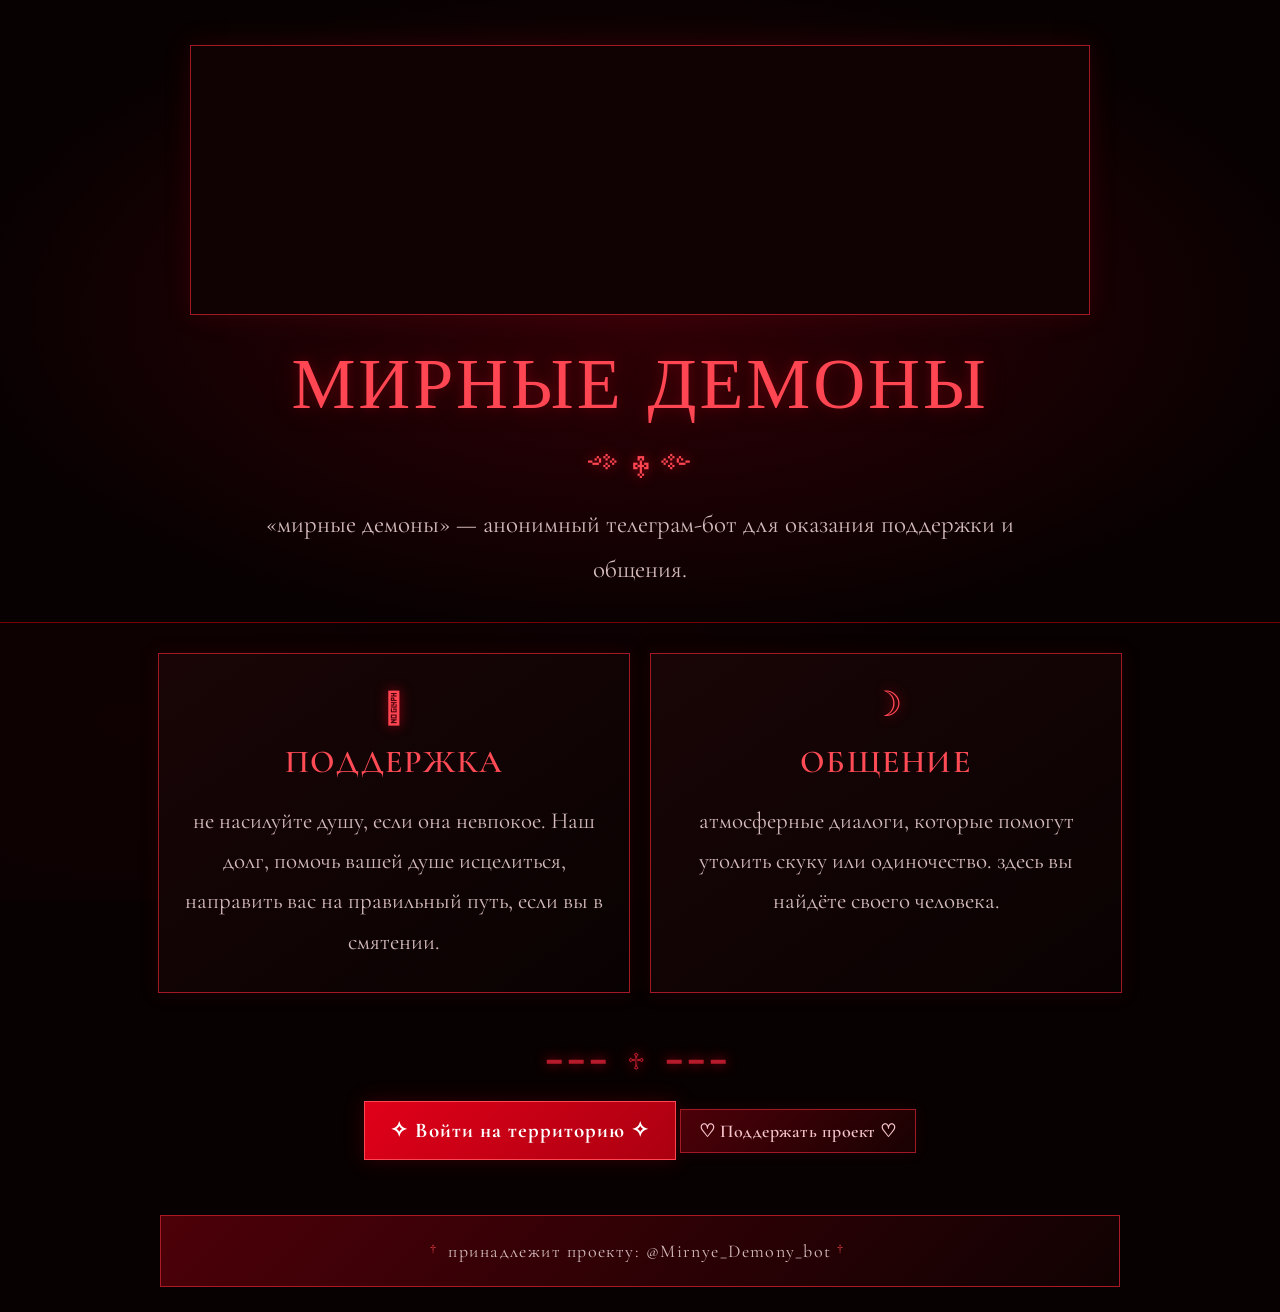
<file: index.html>
<!DOCTYPE html>
<html lang="ru">
<head>
  <meta charset="UTF-8">
  <meta name="viewport" content="width=device-width, initial-scale=1">
  <meta name="theme-color" content="#080101">
  <title>мирные демоны</title>

  <link rel="preconnect" href="https://fonts.googleapis.com">
  <link rel="preconnect" href="https://fonts.gstatic.com" crossorigin>
  <link href="https://fonts.googleapis.com/css2?family=Cormorant+Garamond:wght@400;500;600;700&family=UnifrakturMaguntia&display=swap" rel="stylesheet">

  <style>
    * {
      box-sizing: border-box;
    }

    html {
      overflow-x: hidden;
      scroll-behavior: smooth;
    }

    body {
      margin: 0;
      min-height: 100vh;
      background: #080101;
      color: #d5bcbc;
      font-family: 'Cormorant Garamond', Georgia, serif;
      overflow-x: hidden;
    }

    /* Фон */
    body::before {
      content: "";
      position: fixed;
      inset: 0;
      z-index: -1;
      pointer-events: none;
      background:
        radial-gradient(ellipse at 50% 20%, #35000755, transparent 55%),
        radial-gradient(ellipse at 10% 80%, #39000822, transparent 45%),
        #080101;
      animation: backgroundPulse 8s ease-in-out infinite alternate;
    }

    @keyframes backgroundPulse {
      from { filter: brightness(.8); }
      to { filter: brightness(1.25); }
    }

    header {
      position: relative;
      isolation: isolate;
      overflow: hidden;
      padding: 45px 18px 30px;
      text-align: center;
      border-bottom: 1px solid #78000b;
      background: radial-gradient(ellipse, #310006, #080101 75%);
    }

    /* СЛАЙД-ШОУ */
    .slideshow {
      position: relative;
      width: 100%;
      max-width: 900px;
      height: clamp(145px, 35vw, 270px);
      margin: 0 auto 28px;
      overflow: hidden;
      border: 1px solid #a11925;
      background: #100102;
      box-shadow: 0 0 25px #a0001633;
    }

    .slide {
      position: absolute;
      inset: 0;
      display: flex;
      flex-direction: column;
      align-items: center;
      justify-content: center;
      gap: 8px;
      padding: 15px;
      opacity: 0;
      transform: scale(1.08);
      animation: slideShow 18s infinite;
    }

    .slide:nth-child(1) {
      animation-delay: 0s;
      background:
        radial-gradient(ellipse at 50% 35%, #8d001b88, transparent 45%),
        linear-gradient(145deg, #250006, #050101 70%);
    }

    .slide:nth-child(2) {
      animation-delay: 6s;
      background:
        radial-gradient(ellipse at 25% 50%, #72000b77, transparent 40%),
        linear-gradient(35deg, #090101, #390009, #090101);
    }

    .slide:nth-child(3) {
      animation-delay: 12s;
      background:
        radial-gradient(ellipse at 70% 30%, #8b001766, transparent 40%),
        linear-gradient(145deg, #090101, #290005, #080101);
    }

    @keyframes slideShow {
      0% {
        opacity: 0;
        transform: scale(1.08);
      }
      5% {
        opacity: 1;
      }
      28% {
        opacity: 1;
        transform: scale(1);
      }
      33% {
        opacity: 0;
        transform: scale(.98);
      }
      100% {
        opacity: 0;
      }
    }

    .slide-symbol {
      color: #ff263f;
      font-size: clamp(38px, 9vw, 76px);
      line-height: 1;
      text-shadow: 0 0 12px #ff001f, 0 0 35px #a00016;
      animation: symbolFloat 3s ease-in-out infinite;
    }

    .slide-caption {
      color: #f5c5cc;
      font-size: clamp(16px, 3vw, 23px);
      letter-spacing: .12em;
      text-transform: uppercase;
      text-shadow: 0 0 12px #a00016;
    }

    .slide-line {
      width: 35%;
      height: 1px;
      background: linear-gradient(90deg, transparent, #ff4652, transparent);
    }

    @keyframes symbolFloat {
      0%, 100% { transform: translateY(0); }
      50% { transform: translateY(-8px); }
    }

    main {
      position: relative;
      width: 100%;
      max-width: 1000px;
      margin: auto;
    }

    h1 {
      margin: 0 0 20px;
      color: #ff4652;
      font-family: 'UnifrakturMaguntia', serif;
      font-size: clamp(38px, 8vw, 72px);
      font-weight: 400;
      letter-spacing: .04em;
      overflow-wrap: anywhere;
      text-shadow: 0 0 12px #a0001666, 0 0 28px #a0001644;
      animation: titleReveal 1.5s ease both, titleGlow 4s ease-in-out 1.5s infinite alternate;
    }

    @keyframes titleReveal {
      from {
        opacity: 0;
        transform: translateY(-25px);
        filter: blur(8px);
      }
      to {
        opacity: 1;
        transform: translateY(0);
        filter: blur(0);
      }
    }

    @keyframes titleGlow {
      from { text-shadow: 0 0 10px #a00016; }
      to { text-shadow: 0 0 18px #ff001f, 0 0 35px #a0001688; }
    }

    .intro {
      max-width: 750px;
      margin: auto;
      font-size: clamp(19px, 3.5vw, 25px);
      line-height: 1.8;
      animation: fadeUp 1.4s .3s both;
    }

    section {
      padding: 30px 18px;
    }

    .cards {
      display: grid;
      grid-template-columns: repeat(2, minmax(0, 1fr));
      gap: 20px;
    }

    .card {
      position: relative;
      min-width: 0;
      padding: 30px 22px;
      text-align: center;
      background: linear-gradient(145deg, #190506, #090202);
      border: 1px solid #a11925;
      box-shadow: 0 0 16px #50000844;
      animation: fadeUp .9s both;
      transition: transform .35s, border-color .35s, box-shadow .35s;
    }

    .card:nth-child(2) {
      animation-delay: .2s;
    }

    .card:hover {
      transform: translateY(-7px);
      border-color: #ff4652;
      box-shadow: 0 0 28px #a0001655;
    }

    .symbol {
      margin-bottom: 14px;
      color: #ff4652;
      font-size: 35px;
      text-shadow: 0 0 12px #a00016;
      animation: symbolFloat 4s ease-in-out infinite;
    }

    h2 {
      margin: 10px 0 16px;
      color: #ff4b55;
      font-size: clamp(23px, 4vw, 32px);
      font-weight: 600;
      letter-spacing: .04em;
      line-height: 1.4;
      overflow-wrap: anywhere;
    }

    .card p {
      margin: 0;
      font-size: clamp(18px, 3.4vw, 23px);
      line-height: 1.75;
      overflow-wrap: anywhere;
    }

    @keyframes fadeUp {
      from {
        opacity: 0;
        transform: translateY(25px);
      }
      to {
        opacity: 1;
        transform: translateY(0);
      }
    }

    .join-area {
      padding: 25px 18px 55px;
      text-align: center;
    }

    .join-symbol {
      margin-bottom: 18px;
      color: #b51b2b;
      font-size: 24px;
      letter-spacing: 8px;
      text-shadow: 0 0 12px #a00016;
      animation: symbolFloat 3s ease-in-out infinite;
    }

    .join-button {
      display: inline-flex;
      align-items: center;
      justify-content: center;
      min-width: 240px;
      min-height: 56px;
      padding: 16px 25px;
      background: linear-gradient(135deg, #e00019, #760008);
      background-size: 200% 200%;
      border: 1px solid #ff4652;
      color: #fff;
      text-decoration: none;
      text-align: center;
      font-size: 21px;
      font-weight: 700;
      letter-spacing: 1px;
      box-shadow: 0 0 18px #a0001644;
      animation: buttonShine 5s ease-in-out infinite;
      transition: transform .25s, box-shadow .25s;
    }

    @keyframes buttonShine {
      0%, 100% { background-position: 0% 50%; }
      50% { background-position: 100% 50%; }
    }

    .join-button:hover {
      transform: translateY(-4px) scale(1.02);
      box-shadow: 0 0 30px #ff001f88;
    }

    .join-button:active {
      transform: scale(.97);
    }

    .donate-button {
      display: inline-flex;
      align-items: center;
      justify-content: center;
      min-width: 190px;
      min-height: 44px;
      padding: 10px 18px;
      margin: 14px auto 0;
      background: linear-gradient(135deg, #4d0008, #190202);
      border: 1px solid #a11925;
      color: #f5c5cc;
      text-decoration: none;
      text-align: center;
      font-size: 18px;
      font-weight: 600;
      letter-spacing: .5px;
      box-shadow: 0 0 12px #a0001622;
      transition: transform .25s, box-shadow .25s, border-color .25s;
    }

    .donate-button:hover {
      transform: translateY(-3px);
      border-color: #ff4652;
      box-shadow: 0 0 22px #a0001655;
    }

    .donate-button:active {
      transform: scale(.97);
    }

    footer {
      width: calc(100% - 36px);
      max-width: 960px;
      margin: 0 auto 25px;
      padding: 24px 14px;
      text-align: center;
      background: linear-gradient(135deg, #4d0008, #100202);
      border: 1px solid #a91a26;
      letter-spacing: .08em;
      font-size: 18px;
      animation: fadeUp 1.2s .4s both;
    }

    footer p {
      margin: 0;
    }

    .footer-symbol {
      color: #ff4652;
      margin-right: 6px;
      animation: titleGlow 3s infinite alternate;
    }

    /* Парящие частицы */
    .embers {
      position: fixed;
      inset: 0;
      z-index: 2;
      overflow: hidden;
      pointer-events: none;
    }

    .ember {
      position: absolute;
      bottom: -20px;
      left: var(--left);
      width: var(--size);
      height: var(--size);
      border-radius: 50%;
      background: #ff263f;
      box-shadow: 0 0 10px #ff001f;
      opacity: 0;
      animation: emberRise var(--duration) linear var(--delay) infinite;
    }

    @keyframes emberRise {
      0% {
        opacity: 0;
        transform: translate(0, 0) scale(.5);
      }
      15% { opacity: .7; }
      80% { opacity: .45; }
      100% {
        opacity: 0;
        transform: translate(var(--drift), -110vh) scale(1.3);
      }
    }

    @media (max-width: 600px) {
      header {
        padding: 30px 16px 25px;
      }

      .slideshow {
        margin-bottom: 22px;
      }

      section {
        padding: 22px 14px;
      }

      .cards {
        grid-template-columns: minmax(0, 1fr);
        gap: 18px;
      }

      .card {
        padding: 25px 18px;
      }

      .card p {
        line-height: 1.65;
      }

      .join-button {
        width: 100%;
        max-width: 320px;
      }

      .donate-button {
        width: 100%;
        max-width: 260px;
        min-width: 0;
      }

      footer {
        width: calc(100% - 28px);
        padding: 20px 10px;
        font-size: 15px;
      }
    }

    /* Учитываем настройки уменьшения движения */
    @media (prefers-reduced-motion: reduce) {
      *, *::before, *::after {
        animation-duration: .01ms !important;
        animation-iteration-count: 1 !important;
        scroll-behavior: auto !important;
      }
    }
  </style>
</head>

<body>

  <div class="embers" aria-hidden="true">
    <span class="ember" style="--left:8%;--size:4px;--duration:11s;--delay:0s;--drift:35px"></span>
    <span class="ember" style="--left:19%;--size:3px;--duration:14s;--delay:2s;--drift:-25px"></span>
    <span class="ember" style="--left:31%;--size:5px;--duration:12s;--delay:4s;--drift:20px"></span>
    <span class="ember" style="--left:44%;--size:3px;--duration:16s;--delay:1s;--drift:-40px"></span>
    <span class="ember" style="--left:56%;--size:4px;--duration:13s;--delay:5s;--drift:30px"></span>
    <span class="ember" style="--left:68%;--size:3px;--duration:15s;--delay:3s;--drift:-20px"></span>
    <span class="ember" style="--left:79%;--size:5px;--duration:12s;--delay:6s;--drift:40px"></span>
    <span class="ember" style="--left:92%;--size:3px;--duration:17s;--delay:2s;--drift:-30px"></span>
  </div>

  <header>

    <div class="slideshow" aria-label="Атмосферное слайд-шоу">
      <div class="slide">
        <div class="slide-symbol">♱</div>
        <div class="slide-line"></div>
        <div class="slide-caption">мы хотим искупить грехи помогая Вам. </div>
      </div>

      <div class="slide">
        <div class="slide-symbol">𖤐</div>
        <div class="slide-line"></div>
        <div class="slide-caption">это место было создано для искупления наших грехов.</div>
      </div>

      <div class="slide">
        <div class="slide-symbol">☽</div>
        <div class="slide-line"></div>
        <div class="slide-caption">мы ждём именно Вас.</div>
      </div>
    </div>

    <h1 data-edit="title">МИРНЫЕ ДЕМОНЫ</h1>

    <div class="symbol" aria-hidden="true">༺ ♱ ༻</div>

    <p class="intro" data-edit="intro">
      «мирные демоны» — анонимный телеграм-бот для оказания поддержки и общения.
    </p>
  </header>

  <main>
    <section>
      <div class="cards">

        <article class="card">
          <div class="symbol" aria-hidden="true">𖤐</div>

          <h2 data-edit="helpTitle">
            ПОДДЕРЖКА
          </h2>

          <p data-edit="helpText">
            не насилуйте душу, если она невпокое.
            Наш долг, помочь вашей душе исцелиться, направить вас на правильный путь, если вы в смятении.
          </p>
        </article>

        <article class="card">
          <div class="symbol" aria-hidden="true">☽</div>

          <h2 data-edit="chatTitle">ОБЩЕНИЕ</h2>

          <p data-edit="chatText">
            атмосферные диалоги, которые помогут утолить скуку или одиночество. здесь вы найдёте своего человека.
          </p>
        </article>

      </div>
    </section>

    <section class="join-area">
      <div class="join-symbol" aria-hidden="true">
        ━━━ ♱ ━━━
      </div>

      <a
        class="join-button"
        href="https://t.me/Mirnye_Demony_bot"
        target="_blank"
        rel="noopener noreferrer"
        data-edit="buttonText"
      >✧ Войти на территорию ✧</a>

      <a
        class="donate-button"
        href="https://dalink.to/mirnye_demony"
        target="_blank"
        rel="noopener noreferrer"
      >♡ Поддержать проект ♡</a>
    </section>
  </main>

  <footer>
    <p data-edit="footerText">
      <span class="footer-symbol">†</span>
      принадлежит проекту: @Mirnye_Demony_bot
      <span class="footer-symbol">†</span>
    </p>
  </footer>

</body>
</html>
</file>
